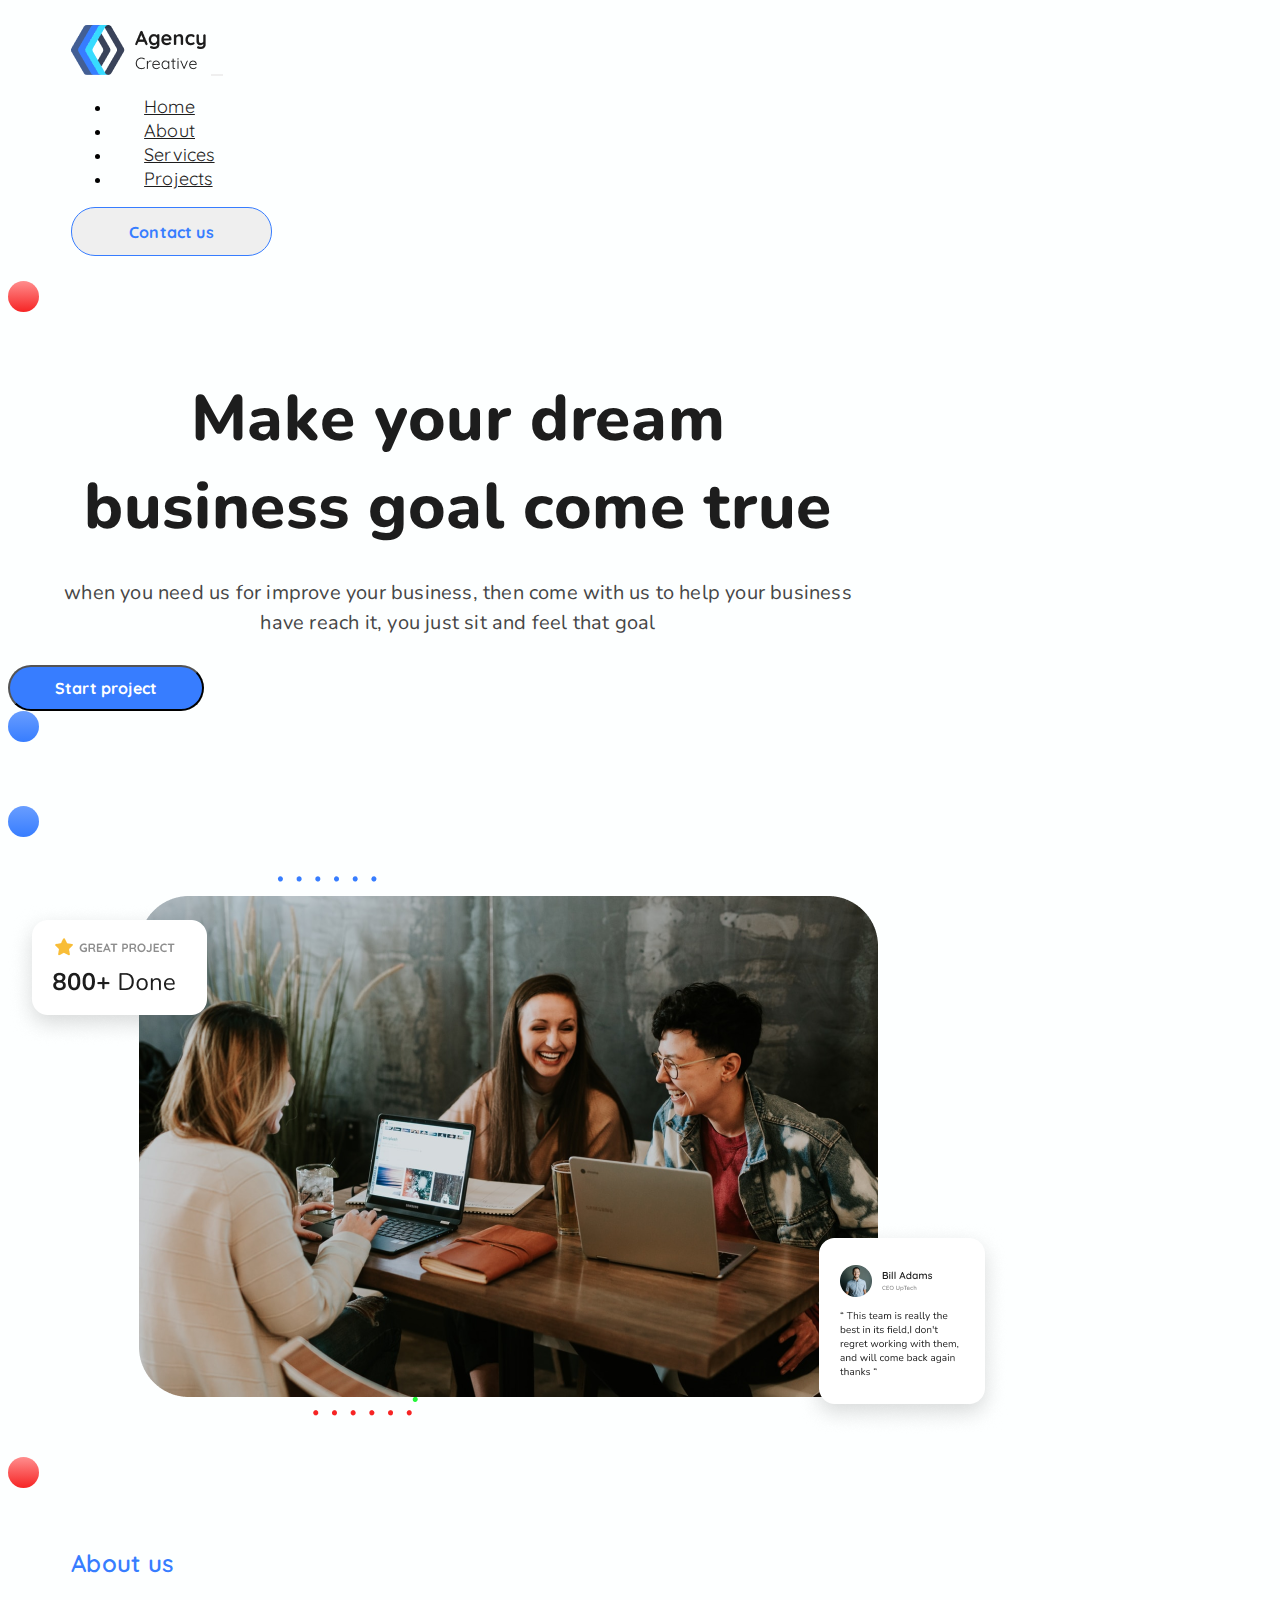
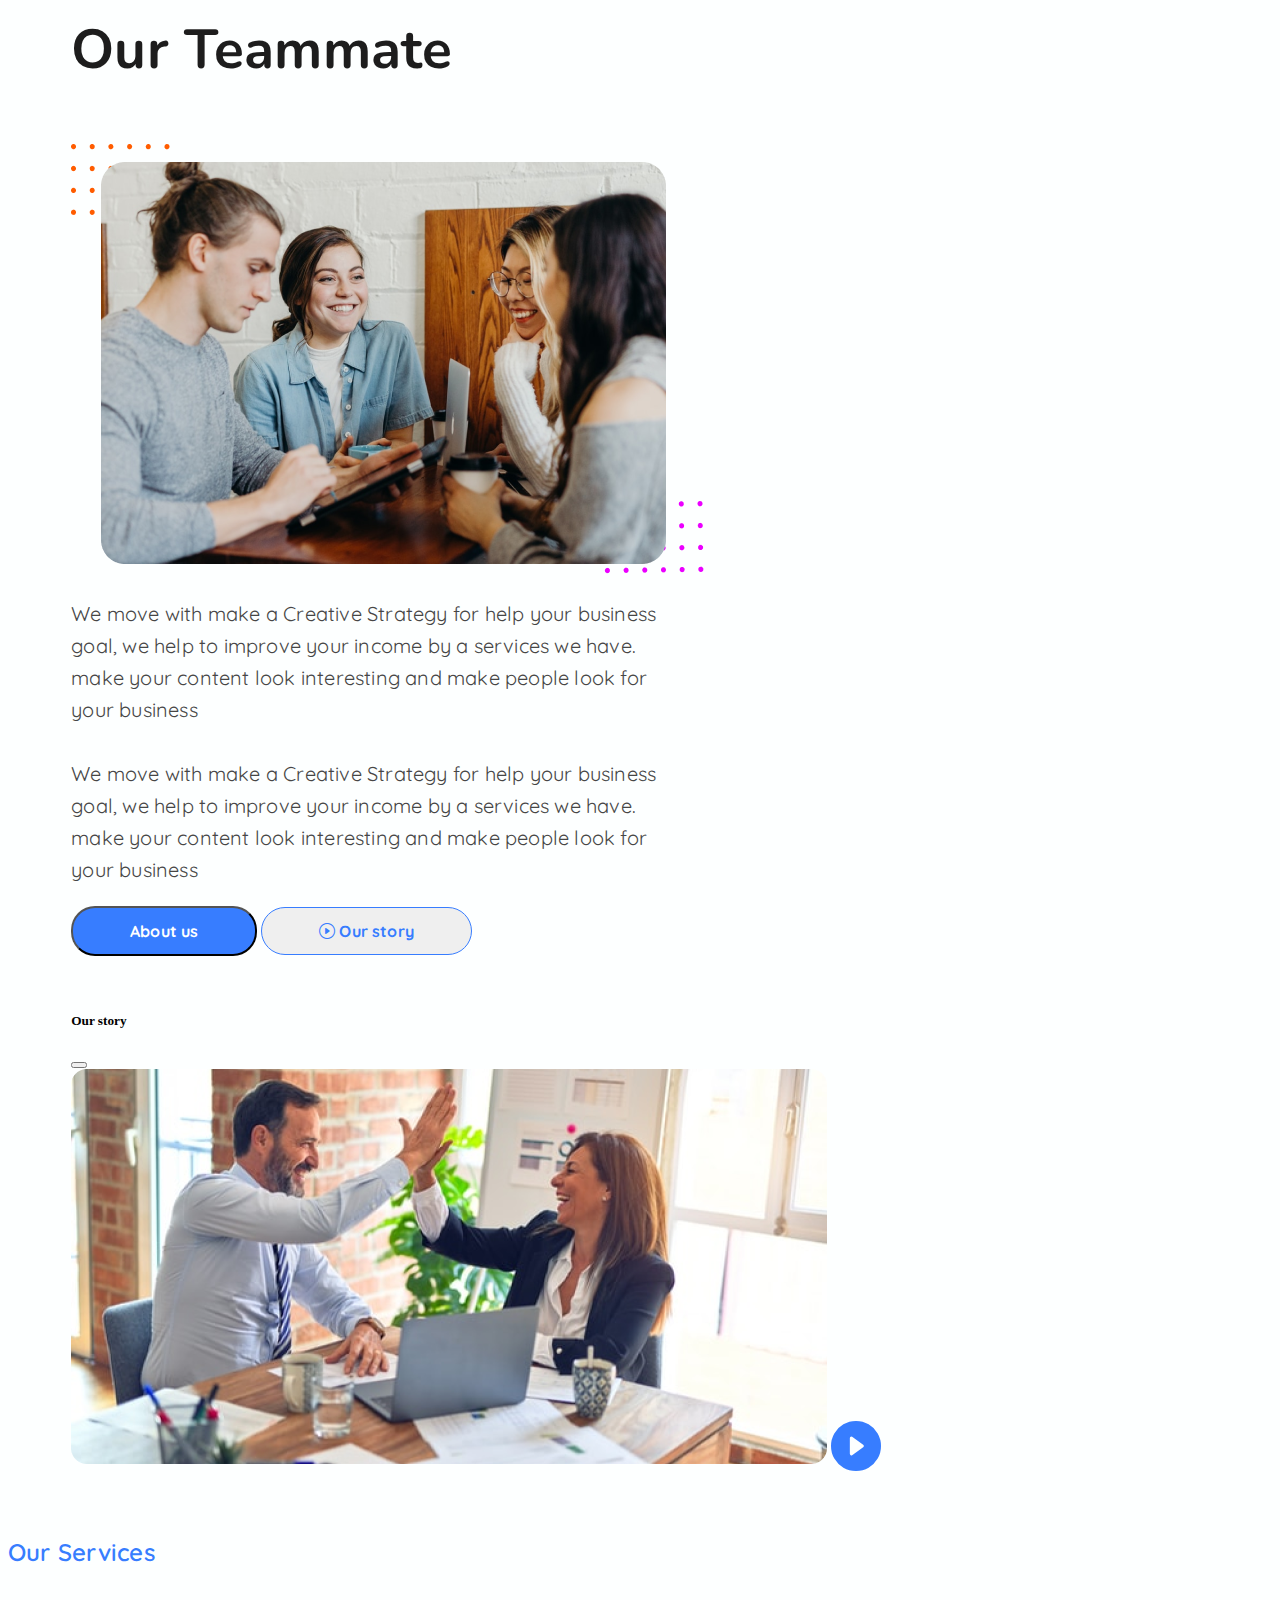
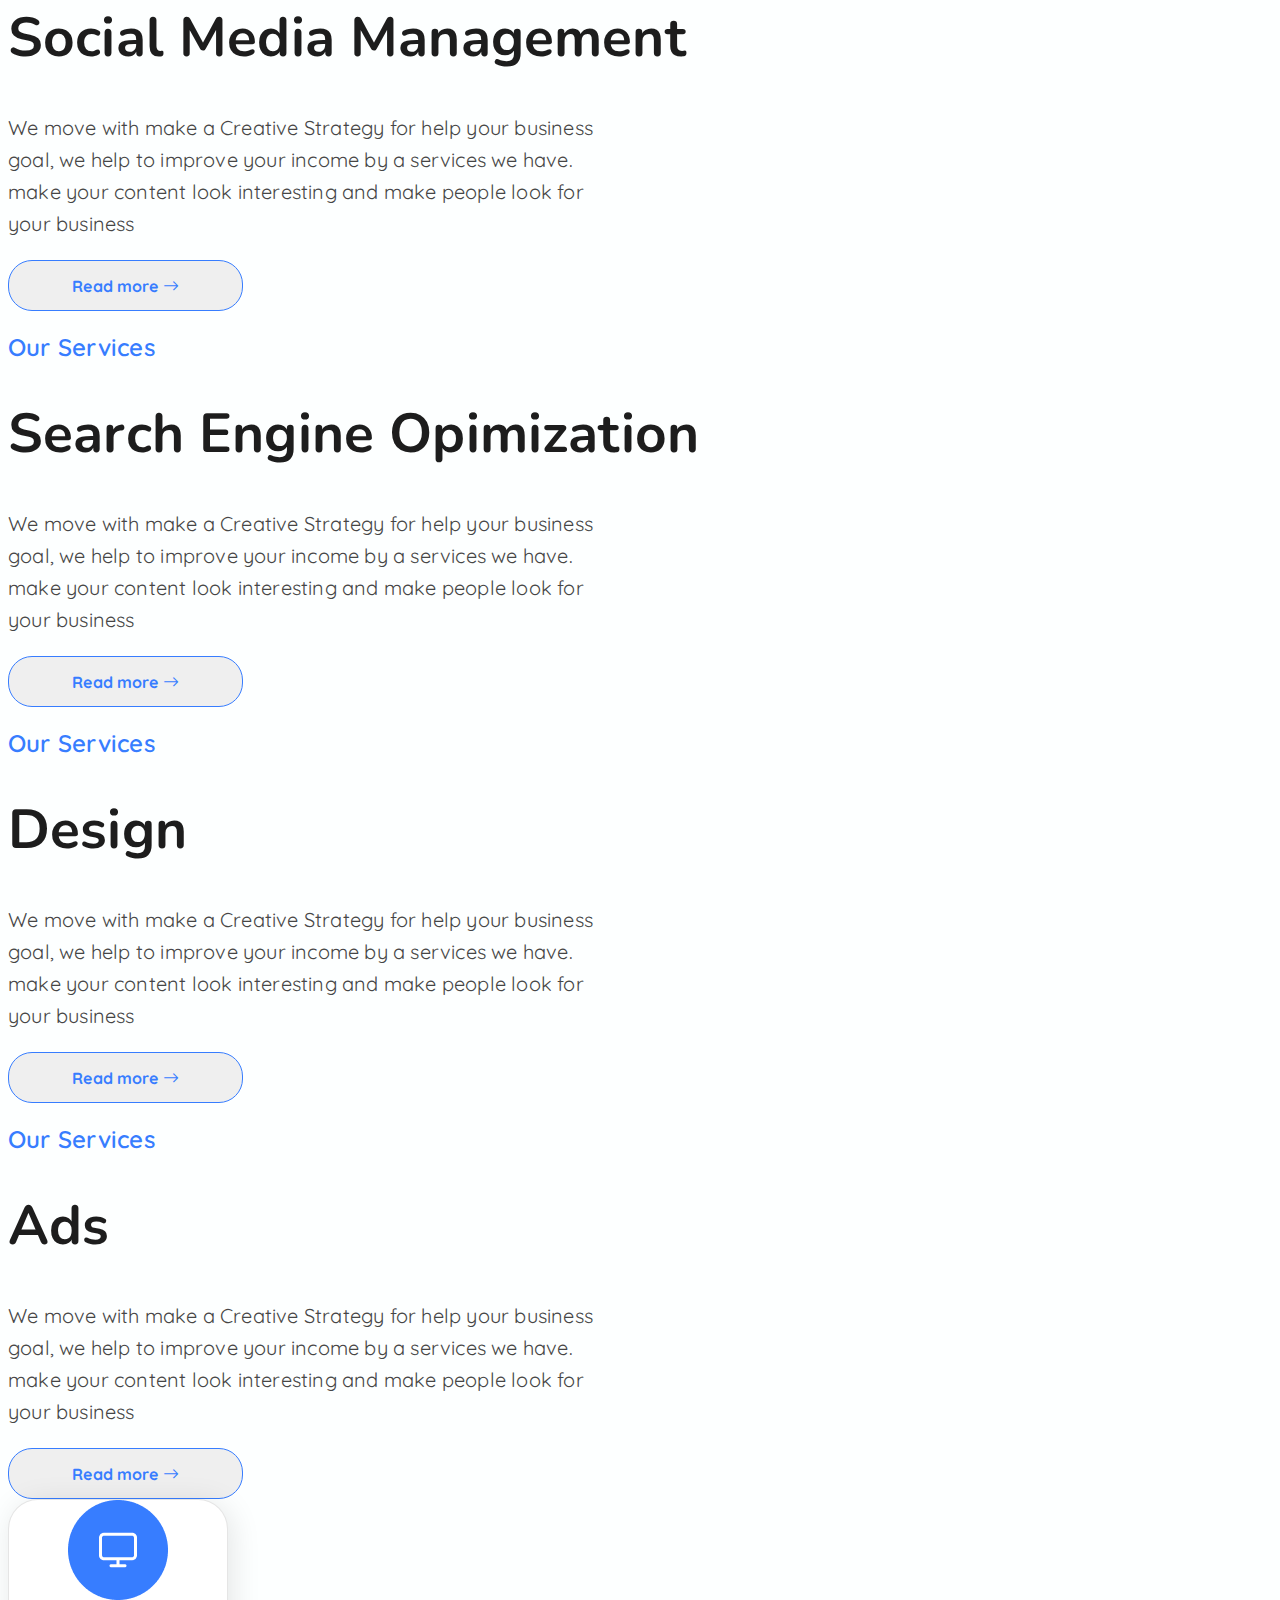
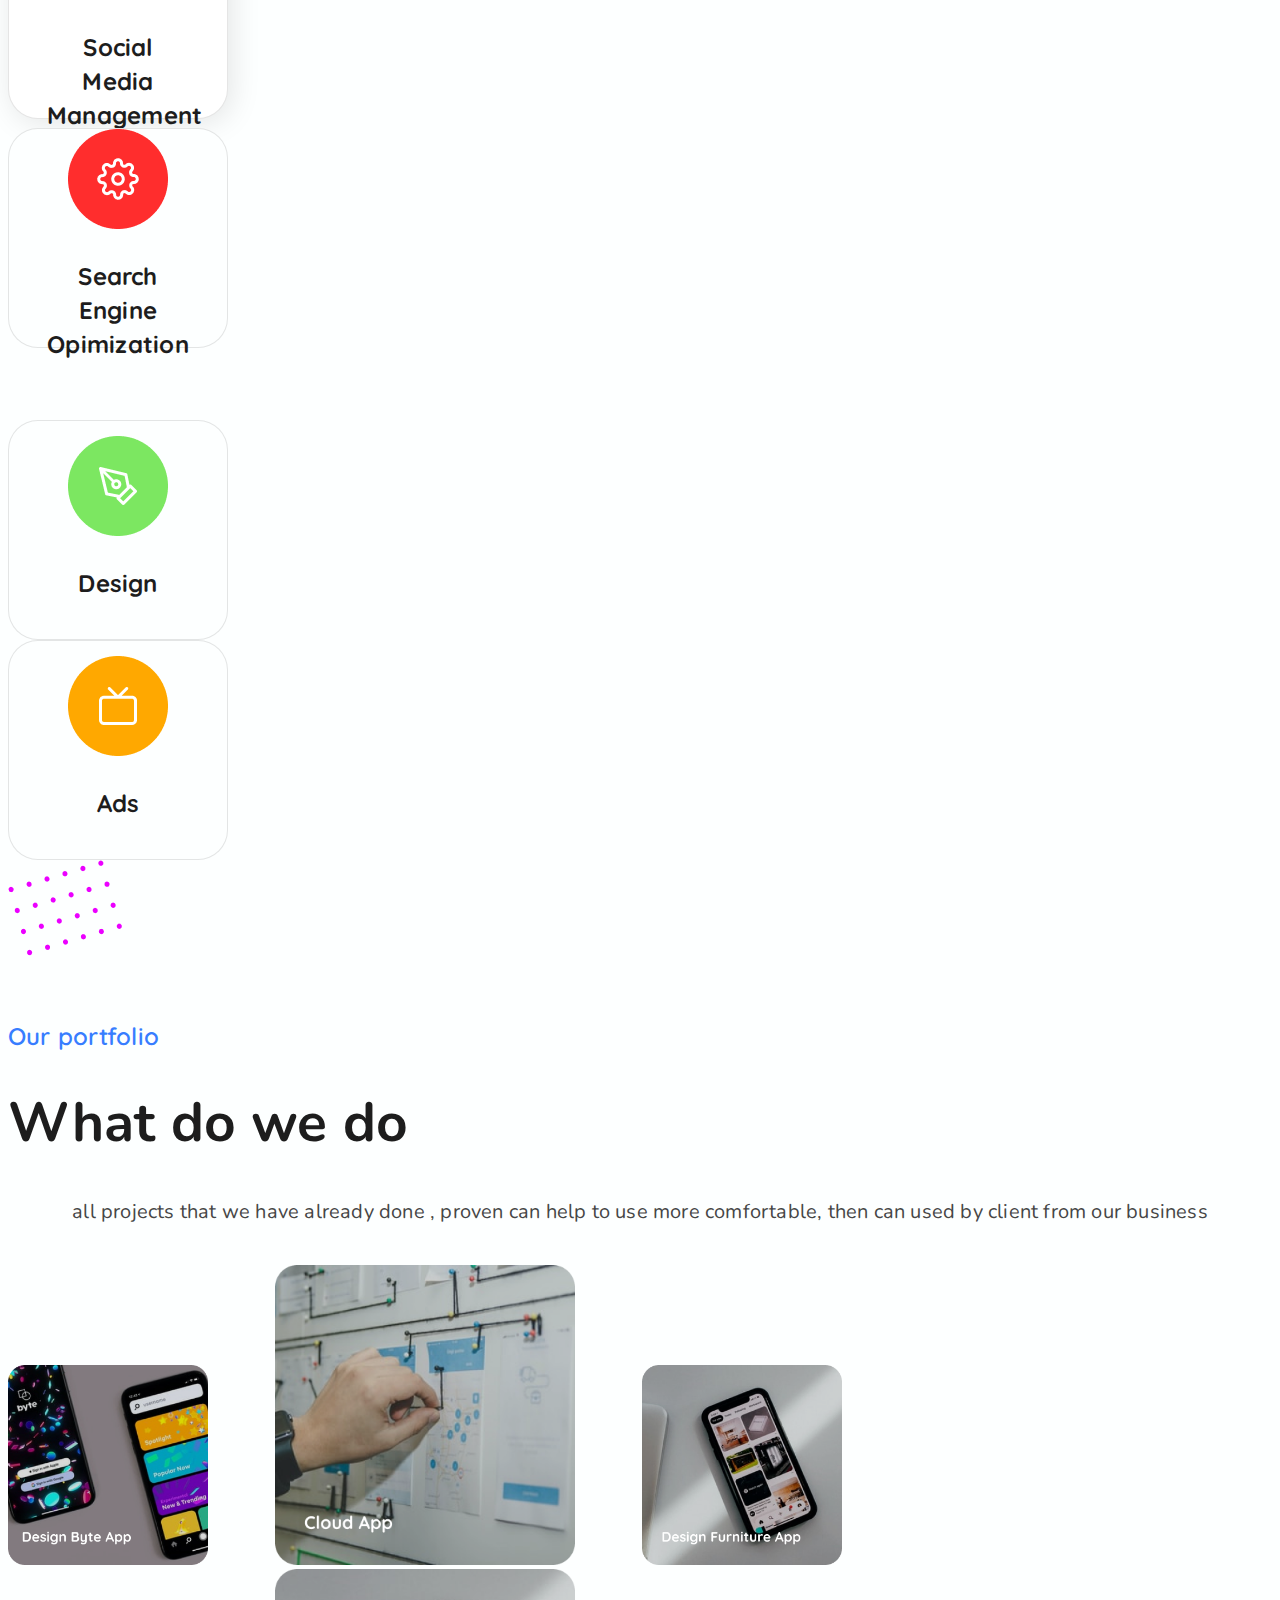
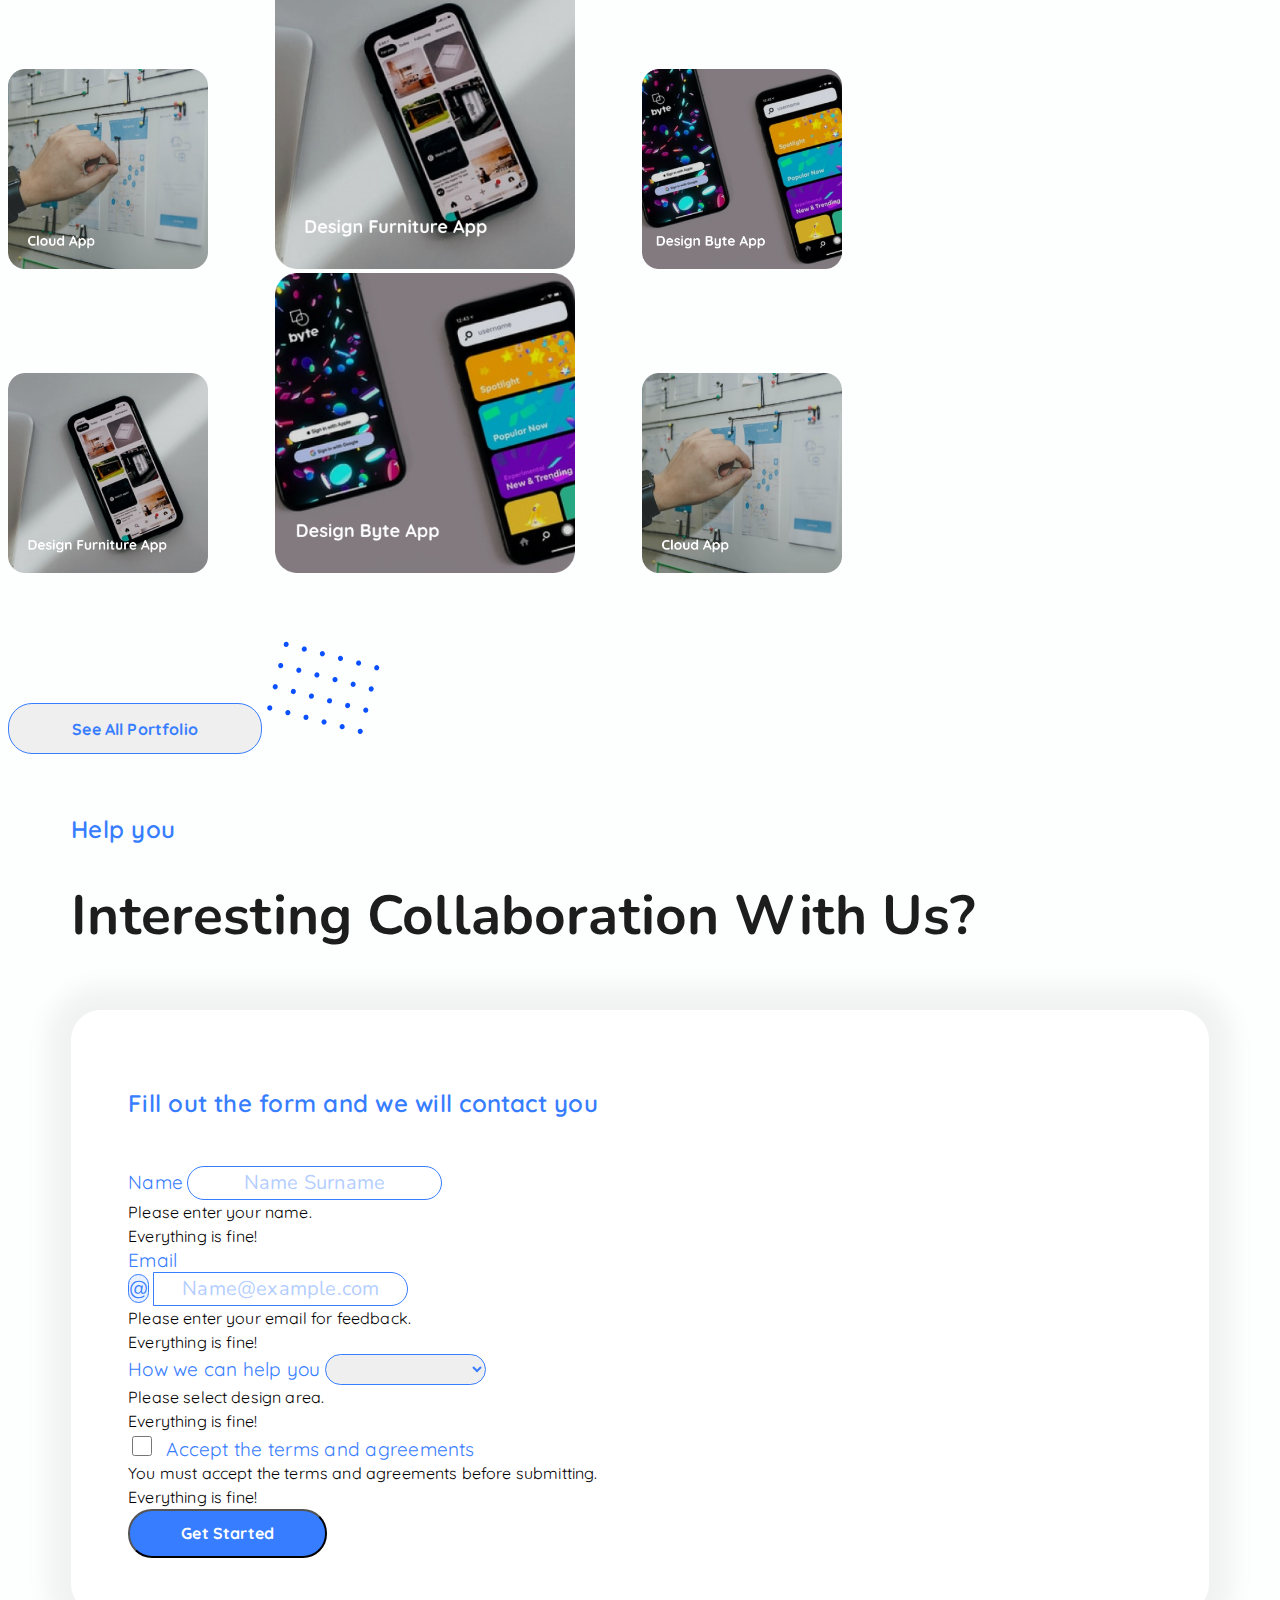
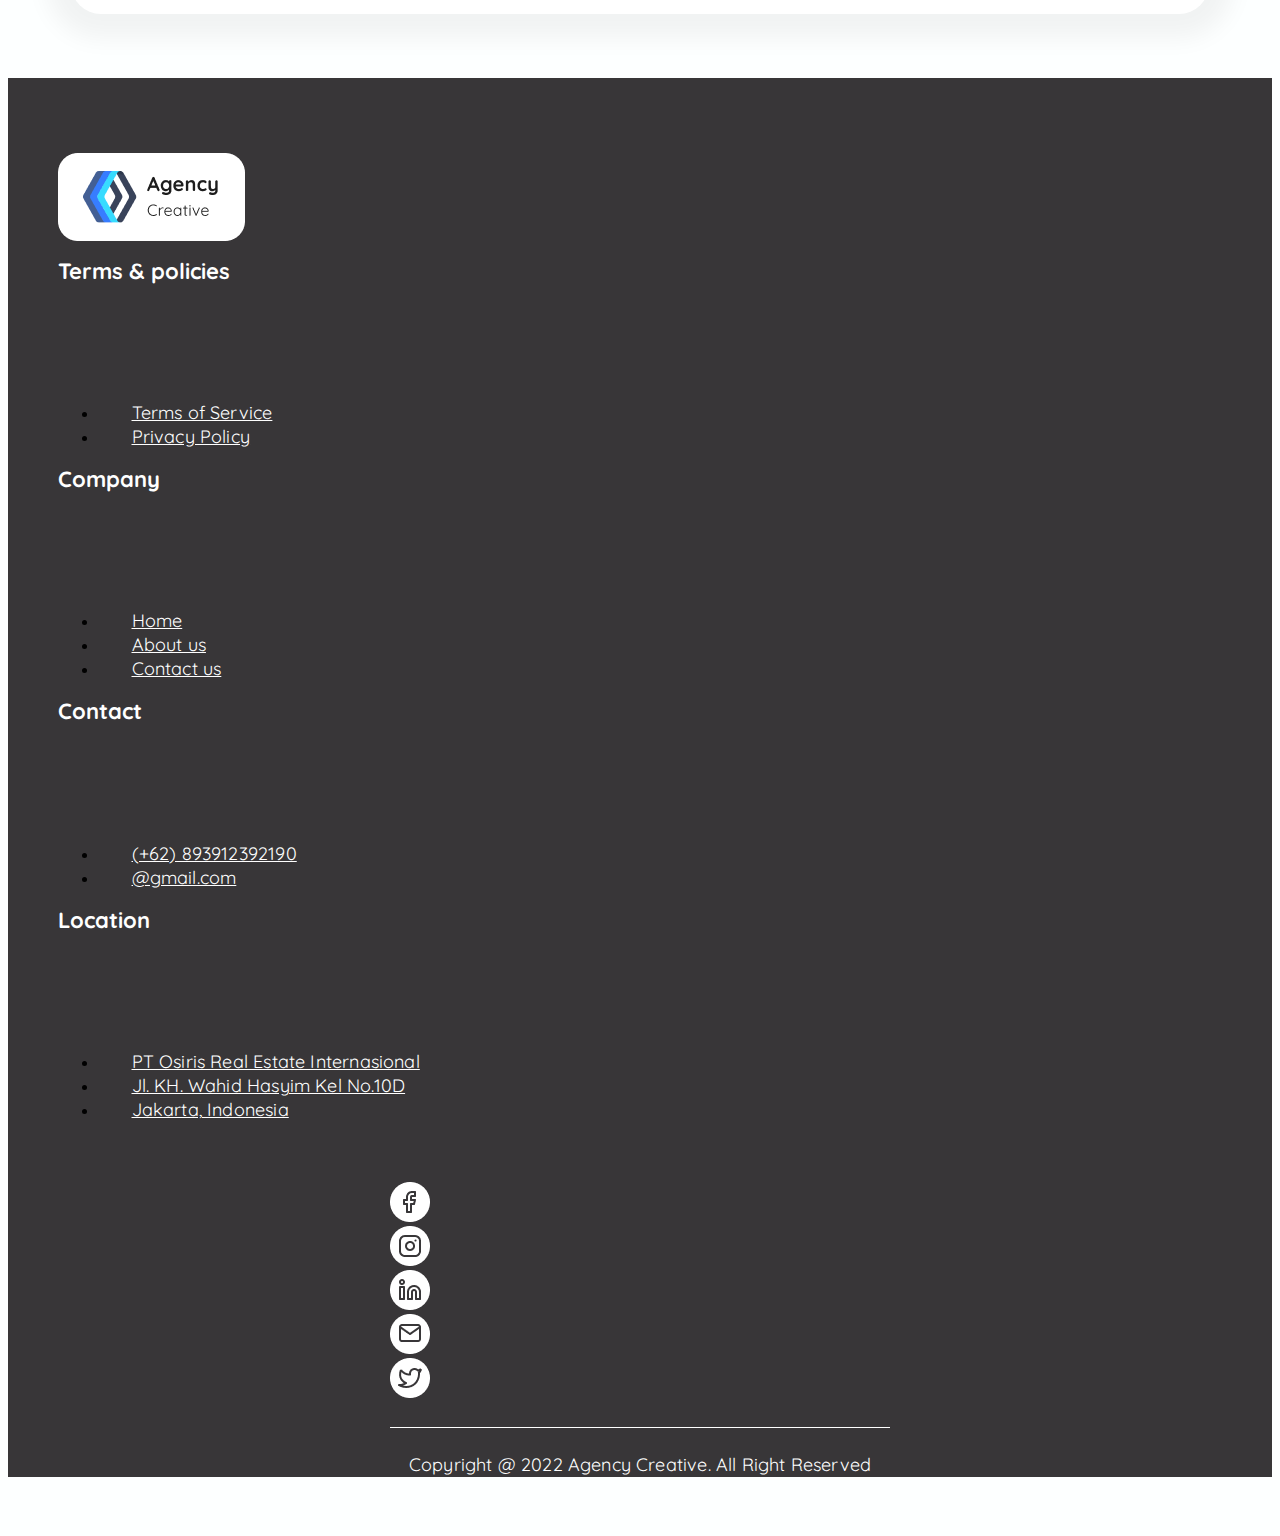
<file: index.html>
<!doctype html>
<html lang="en">
  <head>
    <meta charset="utf-8">
    <meta name="viewport" content="width=device-width, initial-scale=1">
    <title>Document</title>
    <link href="https://cdn.jsdelivr.net/npm/bootstrap@5.3.2/dist/css/bootstrap.min.css" rel="stylesheet" integrity="sha384-T3c6CoIi6uLrA9TneNEoa7RxnatzjcDSCmG1MXxSR1GAsXEV/Dwwykc2MPK8M2HN" crossorigin="anonymous">
    <link rel="stylesheet" href="https://cdn.jsdelivr.net/npm/bootstrap-icons@1.10.5/font/bootstrap-icons.css">
    <link rel="stylesheet" href="./style.css">
  </head>
  <body>

    <nav class="navbar navbar-expand-md navbar-light">
      <div class="container-fluid d-flex">
        <img src="./Images/Логотип.png">
        <button class="navbar-toggler" type="button" data-bs-toggle="collapse" data-bs-target="#navbarSupportedContent" aria-controls="navbarSupportedContent" aria-expanded="false" aria-label="Переключатель навигации">
          <span class="navbar-toggler-icon"></span>
        </button>
        <div class="collapse navbar-collapse" id="navbarSupportedContent">
          <ul class="navbar-nav me-auto mb-2 mb-lg-0">
            <li class="nav-item"><a class="nav-link" href="#">Home</a></li>
            <li class="nav-item"><a class="nav-link" href="#">About</a></li>
            <li class="nav-item"><a class="nav-link" href="#">Services</a></li>
            <li class="nav-item"><a class="nav-link" href="#">Projects</a></li>
          </ul>
        </div>
        <button class=" collapse navbar-collapse btn btn-outline-success nav-btn" type="submit">Contact us</button>
      </div>
    </nav>

    <section class="d-flex align-items-center flex-column position-relative">
      <div class="position-absolute top-0 end-0 translate-middle-y cir cir-1"></div>
      <div class="a d-flex align-items-center flex-column position-relative" >
        <h1 class="a1" >Make your dream business goal come true</h1>
        <p class="a2" > when you need us for improve your business, then come with us to help your business have reach it, you just sit and feel that goal</p>
        <button class="btn a-btn" type="submit">Start project</button>
        <div class="position-absolute bottom-0 start-0 cir cir-2"></div>
      </div>
      <div class="text-center position-relative">
        <div class="position-absolute top-0 start-100 translate-middle cir cir-2"></div>
        <img src="./Images/a1.png" class="rounded img-fluid">
        <div class="position-absolute top-50 start-0 translate-middle-y cir cir-1"></div>
      </div>
    </section>

    <section class="b d-flex align-items-center flex-column" >
      <div class="b4 d-flex align-items-center flex-column position-relative" >
        <p class="b2" >About us</p>
        <h1 class="b1" >Our Teammate</h1>
      </div>

      <div class="container">
        <div class="row d-flex justify-content-center">
          <div class="col-lg-6 order-lg-first order-last d-flex align-items-center justify-content-center">
            <img src="./Images/b1.png" class="rounded img-fluid">
          </div>
          <div class="col-lg-6 d-flex justify-content-center flex-column align-items-center position-relative">
            <p class="b3" >We move with make a Creative Strategy for help your business goal, we help to improve your income by a services we have. make your content look interesting and make people look for your business<br><br> We move with make a Creative Strategy for help your business goal, we help to improve your income by a services we have. make your content look interesting and make people look for your business</p>
            <div class="b5 d-flex justify-content-around" >
              <button class="btn a-btn" type="submit"><nobr>About us</nobr></button>
              <button type="button" class="btn nav-btn" data-bs-toggle="modal" data-bs-target="#exampleModal">
                <i class="bi bi-play-circle"></i>
                <nobr>Our story</nobr></button>
            </div>
          </div>
        </div>

        <div class="modal fade" id="exampleModal" tabindex="-1" aria-labelledby="exampleModalLabel" aria-hidden="true">
          <div class="modal-dialog modal-dialog-centered modal-lg">
            <div class="modal-content">
              <div class="modal-header">
                <h5 class="modal-title m-text" id="exampleModalLabel">Our story</h5>
                <button type="button" class="btn-close" data-bs-dismiss="modal" aria-label="Close"></button>
              </div>
              <div class="modal-body">
                <img src="./Images/Rectangle 842.png" class="rounded img-fluid position-relative">
                <i class="bi bi-play-circle-fill position-absolute top-50 start-50 translate-middle font-sizecolor"></i>
              </div>
            </div>
          </div>
        </div>
      </div>
    </section>
    
    <section class="c container d-flex justify-content-center" >
      <div class="row">
        <div class="tab-content col-md-6" id="v-pills-tabContent">
          <div class="tab-pane fade show active" id="v-pills-home" role="tabpanel" aria-labelledby="v-pills-home-tab">
            <div class="c1" >
              <p class="b2" >Our Services</p>
              <h1 class="b1" >Social Media Management</h1>
            </div>
            <div class="c2">
              <p class="b2" >Our Services</p>
              <h1 class="b1" >Social Media Management</h1>
            </div>
            <p class="b3" >We move with make a Creative Strategy for help your business goal, we help to improve your income by a services we have. make your content look interesting and make people look for your business</p>
            <div class="c2">
              <button type="submit" class="btn nav-btn">
                <nobr>Read more</nobr>
                <i class="bi bi-arrow-down"></i>
              </button>
            </div>
            <button type="submit" class="btn nav-btn c1">
              <nobr>Read more</nobr>
              <i class="bi bi-arrow-right"></i>
            </button>
          </div>

          <div class="tab-pane fade" id="v-pills-profile" role="tabpanel" aria-labelledby="v-pills-profile-tab">
            <div class="c1" >
              <p class="b2" >Our Services</p>
              <h1 class="b1" >Search Engine Opimization</h1>
            </div>
            <div class="c2" >
              <p class="b2" >Our Services</p>
              <h1 class="b1" >Search Engine Opimization</h1>
            </div>
            <p class="b3" >We move with make a Creative Strategy for help your business goal, we help to improve your income by a services we have. make your content look interesting and make people look for your business</p>
            <div class="c2">
              <button type="submit" class="btn nav-btn">
                <nobr>Read more</nobr>
                <i class="bi bi-arrow-down"></i>
              </button>
            </div>
            <button type="submit" class="btn nav-btn c1">
              <nobr>Read more</nobr>
              <i class="bi bi-arrow-right"></i>
            </button>
          </div>

          <div class="tab-pane fade" id="v-pills-messages" role="tabpanel" aria-labelledby="v-pills-messages-tab">
            <div class="c1" >
              <p class="b2" >Our Services</p>
              <h1 class="b1" >Design</h1>
            </div>
            <div class="c2" >
              <p class="b2" >Our Services</p>
              <h1 class="b1" >Design</h1>
            </div>
            <p class="b3" >We move with make a Creative Strategy for help your business goal, we help to improve your income by a services we have. make your content look interesting and make people look for your business</p>
            <div class="c2">
              <button type="submit" class="btn nav-btn">
                <nobr>Read more</nobr>
                <i class="bi bi-arrow-down"></i>
              </button>
            </div>
            <button type="submit" class="btn nav-btn c1">
              <nobr>Read more</nobr>
              <i class="bi bi-arrow-right"></i>
            </button>
          </div>

          <div class="tab-pane fade" id="v-pills-settings" role="tabpanel" aria-labelledby="v-pills-settings-tab">
            <div class="c1" >
              <p class="b2" >Our Services</p>
              <h1 class="b1" >Ads</h1>
            </div>
            <div class="c2" >
              <p class="b2" >Our Services</p>
              <h1 class="b1" >Ads</h1>
            </div>
            <p class="b3" >We move with make a Creative Strategy for help your business goal, we help to improve your income by a services we have. make your content look interesting and make people look for your business</p>
            <div class="c2">
              <button type="submit" class="btn nav-btn">
                <nobr>Read more</nobr>
                <i class="bi bi-arrow-down"></i>
              </button>
            </div>
            <button type="submit" class="btn nav-btn c1">
              <nobr>Read more</nobr>
              <i class="bi bi-arrow-right"></i>
            </button>
          </div>
        </div>

        <div class="b6 col-md-6 nav nav-pills d-flex justify-content-center position-relative" id="v-pills-tab" role="tablist" aria-orientation="vertical">
          <div class="row d2">
            <div class="col-6">
              <button class="nav-link c-btn active d-flex align-items-center justify-content-around flex-column" id="v-pills-home-tab" data-bs-toggle="pill" data-bs-target="#v-pills-home" type="button" role="tab" aria-controls="v-pills-home" aria-selected="true">
                <img src="./Images/таб1.png" class="c-img" >
                <p class="c-text" >Social Media <br> Management</p>
              </button>
            </div>
            <div class="col-6">
              <button class="nav-link c-btn d-flex align-items-center justify-content-around flex-column" id="v-pills-profile-tab" data-bs-toggle="pill" data-bs-target="#v-pills-profile" type="button" role="tab" aria-controls="v-pills-profile" aria-selected="false">
                <img src="./Images/таб2.png" class="c-img">
                <p class="c-text">Search Engine <br> Opimization </p>
              </button>
            </div>
          </div>
          <div class="row">
            <div class="col-6">
              <button class="nav-link c-btn d-flex align-items-center justify-content-around flex-column" id="v-pills-messages-tab" data-bs-toggle="pill" data-bs-target="#v-pills-messages" type="button" role="tab" aria-controls="v-pills-messages" aria-selected="false">
                <img src="./Images/таб3.png" class="c-img">
                <p class="c-text">Design</p>
              </button>
            </div>
            <div class="col-6">
              <button class="nav-link c-btn d-flex align-items-center justify-content-around flex-column" id="v-pills-settings-tab" data-bs-toggle="pill" data-bs-target="#v-pills-settings" type="button" role="tab" aria-controls="v-pills-settings" aria-selected="false">
                <img src="./Images/таб4.png" class="c-img">
                <p class="c-text">Ads</p>
              </button>
            </div>
          </div>
          <img class="position-absolute z-n1 bottom-0 end-0 point" src="./Images/точки 1.png">
        </div>
      </div>
    </section>

    <section class="d-flex flex-column">
      <div class=" d-flex align-items-center flex-column position-relative" >
        <p class="b2" >Our portfolio</p>
        <h1 class="b1" >What do we do</h1>
        <p class="a2" >all projects that we have already done , proven can help to use more comfortable, then can used by client from our business</p>
      </div>

      <div id="carouselExampleFade" class="e1 carousel slide carousel-fade" data-bs-ride="carousel">
        <div class="carousel-inner">
          <div class="carousel-item active">
            <div class="d-block w-100 d-flex align-items-center justify-content-center">
              <img src="./Images/слайдер 1.png" class="rounded img-fluid d-img2" >
              <img src="./Images/слайдер 2.png" class="rounded img-fluid d-img1">
              <img src="./Images/слайдер 3.png" class="rounded img-fluid d-img2">
            </div>
          </div>
          <div class="carousel-item">
            <div class="d-block w-100 d-flex align-items-center justify-content-center">
              <img src="./Images/слайдер 4.png" class=" rounded img-fluid d-img2">
              <img src="./Images/слайдер 5.png" class="rounded img-fluid d-img1">
              <img src="./Images/слайдер 1.png" class="rounded img-fluid d-img2">
            </div>
          </div>
          <div class="carousel-item">
            <div class="d-block w-100 d-flex align-items-center justify-content-center">
              <img src="./Images/слайдер 3.png" class="rounded img-fluid d-img2">
              <img src="./Images/слайдер 6.png" class="rounded img-fluid d-img1">
              <img src="./Images/слайдер 4.png" class="rounded img-fluid d-img2">
            </div>
          </div>
        </div>
      </div>
      
      <div id="carouselExampleFade" class="e2 carousel slide carousel-fade" data-bs-ride="carousel">
        <div class="carousel-inner">
          <div class="carousel-item active">
            <div class="d-block w-100 d-flex align-items-center justify-content-center">
              <img src="./Images/слайдер 2.png" class="rounded img-fluid d-img1">
            </div>
          </div>
          <div class="carousel-item">
            <div class="d-block w-100 d-flex align-items-center justify-content-center ">
              <img src="./Images/слайдер 5.png" class="rounded img-fluid d-img1">
            </div>
          </div>
          <div class="carousel-item">
            <div class="d-block w-100 d-flex align-items-center justify-content-center">
              <img src="./Images/слайдер 6.png" class="rounded img-fluid d-img1">
            </div>
          </div>
        </div>
      </div>
      <div class="e container d-flex justify-content-center position-relative" >
        <button type="submit" class="btn nav-btn"><nobr>See All Portfolio</nobr></button>
        <img class="position-absolute top-0 start-0 point" src="./Images/точки 3-4.png">
      </div>
    </section>
    
    <section class="f d-flex flex-column align-items-center">
      <div class=" d-flex align-items-center flex-column position-relative" >
        <p class="b2" >Help you</p>
        <h1 class="b1 text-center" >Interesting Collaboration With Us?</h1>
      </div>

      <div class="container g d-flex flex-column align-content-center">
        <div>
          <p class="b2 text-center g2" >Fill out the form and we will contact you</p>
        </div>
        <form class="row g-3 needs-validation" novalidate>
          <div class="col-md-6 col-12">
            <label for="validationCustom01" class="form-label b2 g1 text-center">Name</label>
            <input type="text" class="form-control a2 g3 g5" id="validationCustom01" placeholder="Name Surname" required>
            <div class="invalid-feedback g4">
              Please enter your name.
            </div>
            <div class="valid-feedback g4">
              Everything is fine!
            </div>
          </div>
          <div class="col-md-6 col-12">
            <label for="validationCustomUsername" class="form-label b2 g1 text-center">Email</label>
            <div class="input-group has-validation">
              <span class="input-group-text a2 g3" id="inputGroupPrepend">@</span>
              <input type="text" class="form-control a2 g3 g5" id="validationCustomUsername" aria-describedby="inputGroupPrepend" placeholder="Name@example.com" required>
              <div class="invalid-feedback g4">
                Please enter your email for feedback.
              </div>
              <div class="valid-feedback g4">
                Everything is fine!
              </div>
            </div>
          </div>
          <div class="col-12">
            <label for="validationCustom04" class="form-label b2 g1 text-center">How we can help you</label>
            <select class="form-select a2 g3" id="validationCustom04" placeholder="Web-site" required>
              <option class="g5" selected disabled value=""></option>
              <option>Web-site</option>
              <option>Graphic design</option>
            </select>
            <div class="invalid-feedback g4">
              Please select design area.
            </div>
            <div class="valid-feedback g4">
              Everything is fine!
            </div>
          </div>
          <div class="col-12">
            <div class="form-check">
              <input class="form-check-input" type="checkbox" value="" id="invalidCheck" required>
              <label class="form-check-label b2 g1 text-center" for="invalidCheck">
                Accept the terms and agreements
              </label>
              <div class="invalid-feedback g4">
                You must accept the terms and agreements before submitting.
              </div>
              <div class="valid-feedback g4">
                Everything is fine!
              </div>
            </div>
          </div>
          <div class="col-12 d-flex justify-content-center">
            <button class="btn btn-primary a-btn" type="submit">Get Started</button>
          </div>
        </form>
      </div>
      
    </section>

    <footer class="d-flex flex-column align-content-center">

      <div class="container text-center d-flex justify-content-center">
        <div class="row d-flex justify-content-center">
          <div class="col-md-2 col-sm-12 foot foot-img">
            <img src="./Images/Group 2158.png" class="img-fluid">
          </div>
          <div class="col-md-2 col-sm-12 foot">
            <div class="foot-m" ><h class="foot-text" >Terms & policies</h></div>
            <ul class="navbar-nav me-auto mb-2 mb-lg-0">
              <li class="nav-item"><a class="nav-link foot-m" href="#">Terms of Service</a></li>
              <li class="nav-item"><a class="nav-link foot-m" href="#">Privacy Policy</a></li>
            </ul>
          </div>
          <div class="col-md-2 col-sm-12 foot">
            <div class="foot-m" ><h class="foot-text" >Company</h></div>
            <ul class="navbar-nav me-auto mb-2 mb-lg-0">
              <li class="nav-item"><a class="nav-link foot-m" href="#">Home</a></li>
              <li class="nav-item"><a class="nav-link foot-m" href="#">About us</a></li>
              <li class="nav-item"><a class="nav-link foot-m" href="#">Contact us</a></li>
            </ul>
          </div>
          <div class="col-md-2 col-sm-12 foot">
            <div class="foot-m" ><h class="foot-text" >Contact</h></div>
            <ul class="navbar-nav me-auto mb-2 mb-lg-0">
              <li class="nav-item"><a class="nav-link foot-m" href="#">(+62) 893912392190</a></li>
              <li class="nav-item"><a class="nav-link foot-m" href="#">@gmail.com</a></li>
            </ul>
          </div>
          <div class="col-md-2 col-sm-12 foot">
            <div class="foot-m" ><h class="foot-text" >Location</h></div>
            <ul class="navbar-nav me-auto mb-2 mb-lg-0">
              <li class="nav-item"><a class="nav-link foot-m" href="#">PT Osiris Real Estate Internasional</a></li>
              <li class="nav-item"><a class="nav-link foot-m" href="#">Jl. KH. Wahid Hasyim Kel No.10D</a></li>
              <li class="nav-item"><a class="nav-link foot-m" href="#">Jakarta, Indonesia</a></li>
            </ul>
          </div>
        </div>
      </div>

      <div class="d-flex flex-column align-content-center foot2">
        <div class="row d-flex justify-content-center">
          <div class="col-2">
            <img src="./Images/facebook.png">
          </div>
          <div class="col-2">
            <img src="./Images/instagram.png">
          </div>
          <div class="col-2">
            <img src="./Images/in.png">
          </div>
          <div class="col-2">
            <img src="./Images/mail.png">
          </div>
          <div class="col-2">
            <img src="./Images/twiter.png">
          </div>
        </div>
        <div class="row d-flex justify-content-center"></div>
        <div class="row d-flex justify-content-center line"></div>
          <div class="col-12">
            <p class="nav-link footer-text" >Copyright @ 2022 Agency Creative. All Right Reserved</p>
          </div>
        </div>
      </div>
      

    </footer>

    
    <script src="https://cdn.jsdelivr.net/npm/bootstrap@5.3.2/dist/js/bootstrap.bundle.min.js" integrity="sha384-C6RzsynM9kWDrMNeT87bh95OGNyZPhcTNXj1NW7RuBCsyN/o0jlpcV8Qyq46cDfL" crossorigin="anonymous"></script>
    <script src="./js.js"></script>
  </body>
</html>
</file>
<file: style.css>
@import url('https://fonts.googleapis.com/css2?family=Nunito:ital,wght@0,200;0,300;0,400;0,500;0,600;0,700;0,800;0,900;0,1000;1,200;1,300;1,400;1,500;1,600;1,700;1,800;1,900;1,1000&family=Quicksand:wght@300;400;500;600;700&display=swap');

body{
    background-color: #FDFFFF;
}

.navbar-collapse{
    flex-grow: 0;
}
.container-fluid{
    margin: 2% 5%;
}
.nav-link{
    color: #1D1D1D;
    font-family: Quicksand;
    font-size: 18px;
    font-style: normal;
    font-weight: 400;
    line-height: 24px;
    letter-spacing: 0.18px;
    padding: 0 3%;
    text-align: center;
}
.nav-link:hover{
    font-weight: 700;
}
.nav-btn{
    border-radius: 24px;
    border: 1px solid #377DFF;
    color: #377DFF;
    font-family: Quicksand;
    font-size: 16px;
    font-style: normal;
    font-weight: 700;
    line-height: 24px;
    letter-spacing: 0.16px;
    padding: 1% 5%;
}
.nav-btn:hover{
    background-color: #377DFF;
    color: #FFFFFF;
    box-shadow: 0px 4px 8px 0px rgba(55, 125, 255, 0.50);
}
.btn-check:checked+.btn, .btn.active, .btn.show, .btn:first-child:active, :not(.btn-check)+.btn:active {
    border: 1px solid #377DFF;
    color: #377DFF;
    background-color: #FFF;
    box-shadow: 0px 4px 8px 0px rgba(55, 125, 255, 0.50);
}
.navbar-light{
    background-color: #FDFFFF;
}
.navbar-toggler{
    border: none;
}

.a1{
    color: #1D1D1D;
    text-align: center;
    font-family: Nunito;
    font-size: 64px;
    font-style: normal;
    font-weight: 800;
    line-height: normal;
    letter-spacing: 0.64px;
    margin: 0 5%;
}
.a2{
    margin:3% 5%;
    color: #464646;
    text-align: center;
    font-family: Nunito;
    font-size: 20px;
    font-style: normal;
    font-weight: 400;
    line-height: 150%;
    letter-spacing: 0.2px;
}
.a-btn{
    border-radius: 24px;
    background-color: #377DFF;
    color: #FFFFFF;
    font-family: Quicksand;
    font-size: 16px;
    font-style: normal;
    font-weight: 700;
    line-height: 24px;
    letter-spacing: 0.16px;
    padding: 1% 5%;
}
.a-btn:hover{
    border: 1px solid #377DFF;
    color: #377DFF;
    box-shadow: 0px 4px 8px 0px rgba(55, 125, 255, 0.50);
    background-color:#FFF;
}
.a{
    margin: 5% 0;
    max-width: 900px;
}
.cir{
    width: 31px;
    height: 31px;
    border-radius: 200px;
}
.cir-1{
    background: linear-gradient(180deg, #FF8E8E 0%, #F62424 100%);
    box-shadow: (0px 3px 20px rgba(0, 0, 0, 0.05));
}
.cir-2{
    background: linear-gradient(180deg, rgba(68, 133, 255, 0.80) 0%, #377DFF 100%);
    box-shadow: (0px 3px 20px rgba(0, 0, 0, 0.05));
}


.b{
    margin: 5%;
}
.b4{
    margin-bottom: 5%;
}
.b2{
    color: #377DFF;
    font-family: Quicksand;
    font-size: 24px;
    font-style: normal;
    font-weight: 600;
    line-height: 24px;
    letter-spacing: 0.24px;
}
.b1{
    color: #1D1D1D;
    font-family: Nunito;
    font-size: 55px;
    font-style: normal;
    font-weight: 700;
    line-height: normal;
    letter-spacing: 0.165px;
}
.b3{
    color: #464646;
    font-family: Quicksand;
    font-size: 20px;
    font-style: normal;
    font-weight: 400;
    line-height: 32px;
    letter-spacing: 0.2px;
    max-width: 610px;
}
.b5{
    width: 100%;
    margin-bottom: 5%;
}
.font-sizecolor{
    font-size: 50px;
    color: #377DFF;
}

.c{
    margin-bottom: 5%;
}
.c-btn{
    width: 220px;
    height: 220px;
    border: 1px solid #0000001A;
    background-color: #FDFFFF;
    border-radius: 30px !important;
    -webkit-border-radius: 30px !important;
    -moz-border-radius: 30px !important;
    -ms-border-radius: 30px !important;
    -o-border-radius: 30px !important;
}
.nav-pills .nav-link.active, .nav-pills .show>.nav-link{
    border: 1px solid rgba(0, 0, 0, 0.10);
    background: #FFF;
    box-shadow: 4px 4px 30px 0px rgba(0, 0, 0, 0.10);
}
.c-text{
    color: #1D1D1D;
    text-align: center;
    font-family: Quicksand;
    font-size: 24px;
    font-style: normal;
    font-weight: 700;
    line-height: 34px;
    letter-spacing: 0.24px;
}
.c2{
    display: none;
}

.d-img1{
    margin: 0 5%;
    width: 300px;
    height: 300px;
}
.d-img2{
    width: 200px;
    height: 200px;
}
.d2{
    margin-bottom: 5%;
}
.carousel-control-next, .carousel-control-prev{
    color: #377DFF;
    opacity: 1;
    font-size: 50px;
}
.e2{
    display: none;
}
.e{
    margin-top: 5%;
}
.f{
    margin: 5%;
}
.g{
    border-radius: 30px;
    background: #FFF;
    box-shadow: 0px 0px 24px 24px rgba(0, 0, 0, 0.05);
    padding: 5%;
    margin: 5% 0;
}
.carousel-control-next, .carousel-control-prev{
    width: none;
}
.g1{
    font-size: 19px;
    font-weight: 400;
}
.g2{
    margin-bottom: 5%;
}
.g3{
    margin: 0;
    border-radius: 24px;
    border: 1px solid #377DFF;
    color: rgba(55, 125, 255);
}
input::placeholder{
    color: rgba(55, 125, 255, 0.40)!important;
}
.g4{
    font-family: Quicksand;
    font-size: 16px;
    font-style: normal;
    font-weight: 400;
    line-height: 24px;
    letter-spacing: 0.16px;
}
.g5{
    color: rgba(55, 125, 255)!important;
}
#validationCustomUsername{
    border-radius: 0 24px 24px 0;
    -webkit-border-radius: 0 24px 24px 0;
    -moz-border-radius: 0 24px 24px 0;
    -ms-border-radius: 0 24px 24px 0;
    -o-border-radius: 0 24px 24px 0;
}
#inputGroupPrepend{
    background-color: rgba(55, 125, 255, 0.10);;
}
#invalidCheck{
    border-radius: 24px;
    border: 1px solid #377DFF;
    width: 20px;
    height: 20px;
    margin-right: 1%;
}
.foot{
    margin: 1%;
}
.foot-m{
    margin-bottom: 10%;
    color: #FFF;
}
.foot-m:hover{
    color: #FFF;
}
.foot-m:visited{
    color: #FFF;
}
.foot-text{
    color: #FFF;
    font-family: Quicksand;
    font-size: 22px;
    font-style: normal;
    font-weight: 700;
    line-height: normal;
}
.footer-text:hover{
    color: #FFF;
font-family: Quicksand;
    font-size: 18px;
    font-style: normal;
    font-weight: 400;
    line-height: 24px;
    letter-spacing: 0.18px;
}
footer{
    background-color: #383638;
    padding: 5% 3% 0 3%;
}
.foot2{
    max-width: 500px;
    margin: 5% auto;
}
.line{
    height: 1px;
    background-color: #FFF;
    margin: 5% 0;
}
.footer-text{
    color: #FFF;
}

@media (max-width: 991.98px){
    .a1{
        font-size:45px;
    }
    .a2{
        font-size: 14px;
    }
    .cir{
        width: 19px;
        height: 19px;
    }
    .b1{
        font-size: 35px;
    }
    .b2{
        font-size: 20px;
    }
    .b3{
        font-size: 14px;
    }
    .c-text{
        font-size: 16px;
        line-height: 20px;
    }
    .c-img{
        width: 60px;
        height: 60px;
    }
    .c-btn{
        width: 150px;
        height: 150px;
    }
    .d-img1{
        margin: 0 3%;
    }    
}

@media (max-width: 767.98px){
    .c1{
        display: none;
    }
    .c2{
        display: flex;
        flex-direction: column;
        align-items: center;
    }
    .b3{
        margin: 0 5% 5% 5%;
    }
    .b6{
        margin-top: 5%;
    }
    .d-img1{
        width: 200px;
        height: 200px;
    }
    .d-img2{
        width: 150px;
        height: 150px;
    }
    .point{
        width: 80px;
    }
    .foot-m{
        margin-bottom: 5%;
    }
    .foot-img{
        border-radius: 20px;
        background: #FFF;
        margin: 5%;
    }
    .row>* {
        flex-shrink: 1;
    }
}

@media (max-width: 575.98px){
    .a1{
        font-size:28px;
    }
    .b1{
        font-size: 22px;
    }
    .b2{
        font-size: 16px;
    }
    .a-btn{
        font-size: 12px;
    }
    .nav-btn{
        font-size: 12px;
    }
    .e1{
        display: none;
    }
    .e2{
        display: flex;
    }
    .d-img1{
        width: 300px;
        height: 300px;
    }
}
</file>
